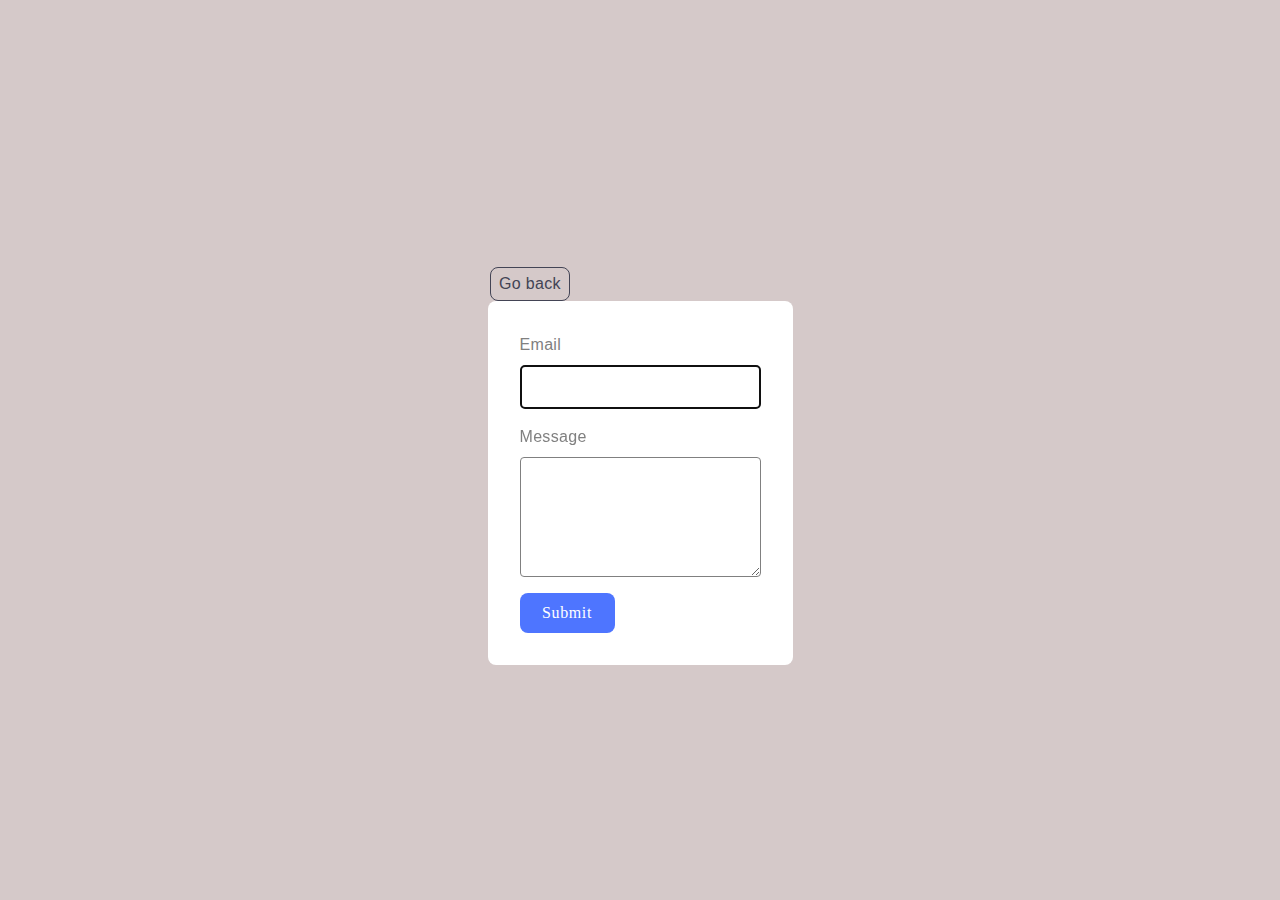
<file: src/2-form.html>
<!DOCTYPE html>
<html lang="en">
  <head>
    <meta charset="UTF-8" />
    <meta name="viewport" content="width=device-width, initial-scale=1.0" />
    <title>Our Form</title>
    <link rel="stylesheet" href="./css/styles.css" />
  </head>
  <body>
    <a class="back-link" href="./index.html">Go back</a>

    <form class="modal-form" autocomplete="off">
      <label>
        Email
        <input type="email" name="email" autofocus />
      </label>
      <label>
        Message
        <textarea name="message" rows="8"></textarea>
      </label>
      <button type="submit">Submit</button>
    </form>
    <script src="./js/2-form.js" type="module"></script>
  </body>
</html>
</file>
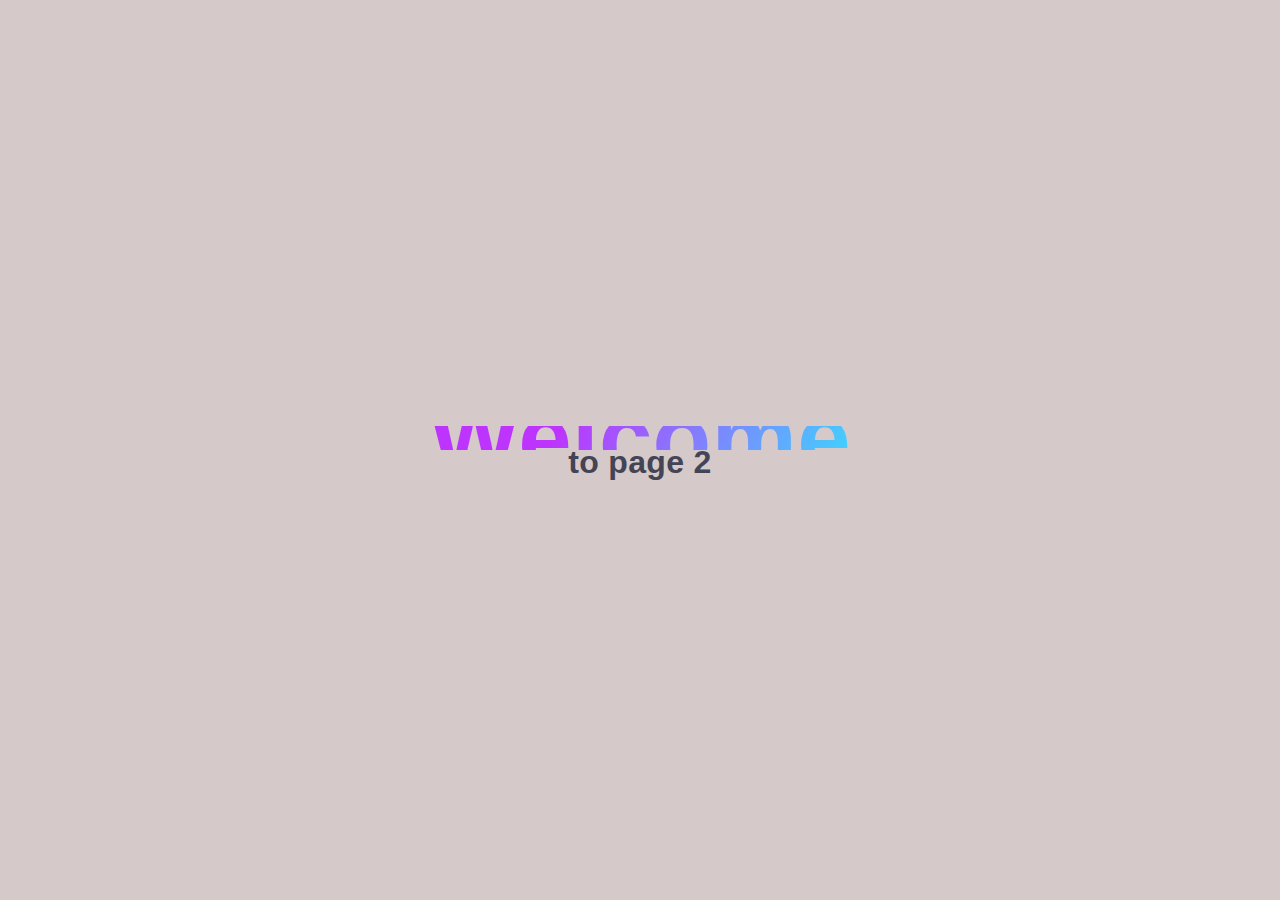
<file: src/page-2.html>
<!DOCTYPE html>
<html lang="en">
  <head>
    <meta charset="UTF-8" />
    <meta http-equiv="X-UA-Compatible" content="IE=edge" />
    <meta name="viewport" content="width=device-width, initial-scale=1.0" />
    <title>Page 2</title>
    <link rel="stylesheet" href="./css/styles.css" />
  </head>
  <body>
    <load
      src="./partials/header.html"
      icon-path="./img/sprite.svg#logo"
      highlight-act="active"
    />

    <main>
      <div class="container">
        <h1 class="main-title">
          <span class="main-title-gradient">Welcome</span> to page 2
        </h1>
        <load src="./partials/back-link.html" />
      </div>
    </main>

    <load src="./partials/footer.html" />
  </body>
</html>
</file>
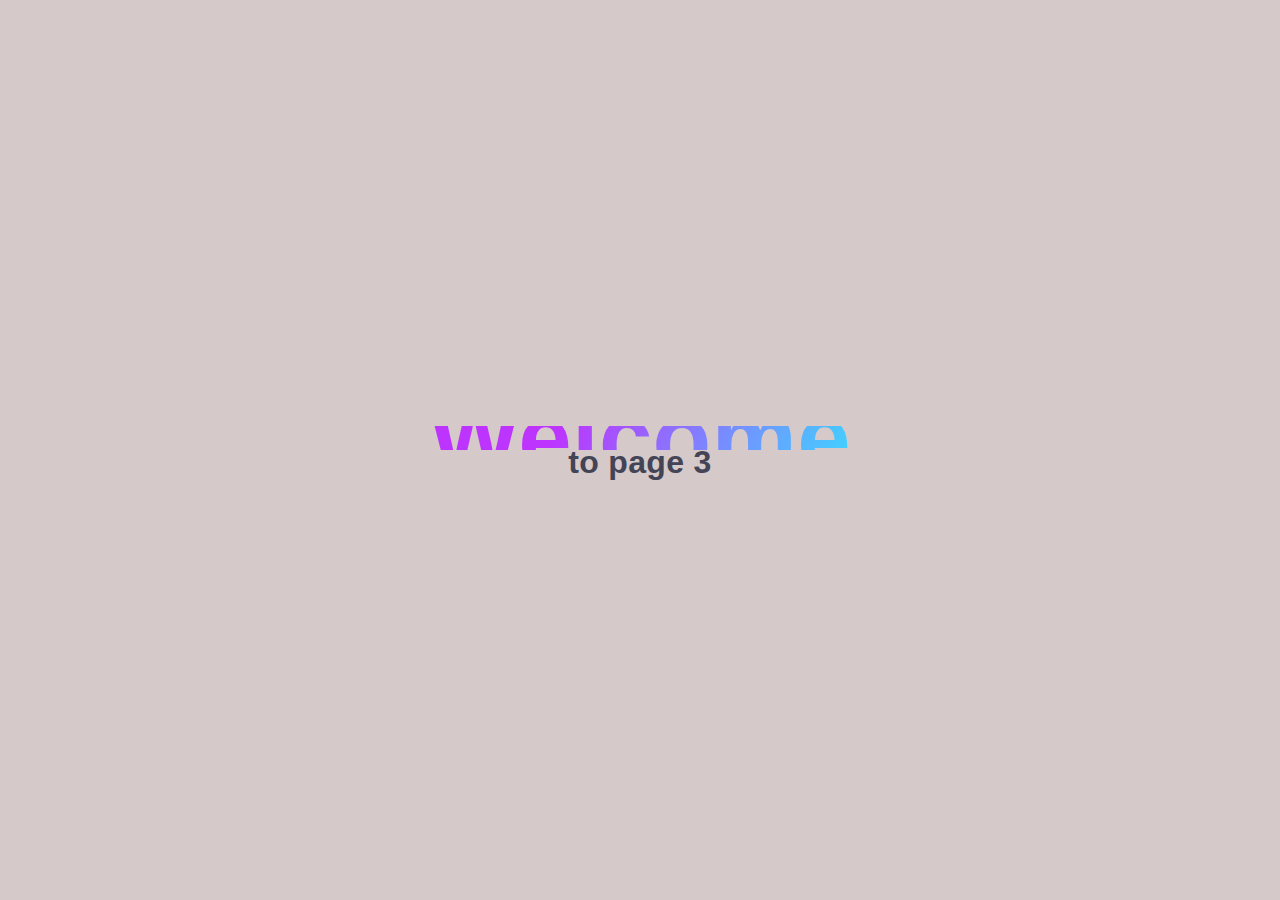
<file: src/page-3.html>
<!DOCTYPE html>
<html lang="en">
  <head>
    <meta charset="UTF-8" />
    <meta http-equiv="X-UA-Compatible" content="IE=edge" />
    <meta name="viewport" content="width=device-width, initial-scale=1.0" />
    <title>Page 3</title>
    <link rel="stylesheet" href="./css/styles.css" />
  </head>
  <body>
    <load
      src="./partials/header.html"
      icon-path="./img/sprite.svg#logo"
      highlight-curr="active"
    />

    <main>
      <div class="container">
        <h1 class="main-title">
          <span class="main-title-gradient">Welcome</span> to page 3
        </h1>
        <load src="./partials/back-link.html" />
      </div>
    </main>

    <load src="./partials/footer.html" />
  </body>
</html>
</file>
<file: src/css/styles.css>
/**
  |============================
  | include css partials with
  | default @import url()
  |============================
*/
/* Common styles */
@import url('./reset.css');
@import url('./base.css');
@import url('./container.css');
@import url('./animations.css');

/* Sections style */
@import url('./header.css');
@import url('./vite-promo.css');
@import url('./badges.css');
@import url('./back-link.css');
@import url('./footer.css');

/* ===Form=== */

body {
  display: flex;
  justify-content: center;
  align-items: center;
  height: 100%;
  margin: auto 0;
  background-color: rgb(213, 201, 201);
}
.back-link {
  margin-right: 220px;
}
form.modal-form {
  max-width: 400px;
  padding: 32px;
  background-color: white;
  border-radius: 8px;
  display: flex;
  flex-direction: column;
  gap: 16px;
}

.modal-form label {
  display: flex;
  flex-direction: column;
  gap: 8px;
  font-size: 16px;
  color: #808080;
}

.modal-form input,
.modal-form textarea {
  width: 100%;
  padding: 12px;
  border: 1px solid #808080;
  border-radius: 4px;
  font-size: 16px;
  box-sizing: border-box;
}

.modal-form input:focus,
.modal-form textarea:focus {
  border-color: #4e75ff;
}

.modal-form textarea {
  height: 120px;
}

.modal-form button {
  font-family: Montserrat;
  font-size: 16px;
  font-weight: 500;
  line-height: 24px;
  letter-spacing: 0.04em;
  text-align: center;
  width: 95px;
  height: 40px;
  padding: 8px 16px;
  background-color: #4e75ff;
  color: #fff;
  border: none;
  border-radius: 8px;
  cursor: pointer;
  transition: background-color 0.3s ease;
}

.modal-form button:hover {
  background-color: #6c8cff;
}

@media (max-width: 400px) {
  .modal-form {
    width: 100%;
    padding: 16px;
  }
}

/* ===/Gallery=== */

* {
  box-sizing: border-box;
}

body {
  font-family: 'Roboto', sans-serif;
  color: #434455;
  background-color: rgb(213, 201, 201);
  font-size: 16px;
  line-height: 24px;
  letter-spacing: 0.02em;
  font-weight: 400;
}

h1,
h2,
h3,
h4,
p {
  margin: 0;
}

img {
  display: block;
  max-width: 100%;
  object-fit: cover;
  object-position: center;
}

.container {
  max-width: 1160px;
  padding: 0 16px;
  margin: 0 auto;
}

.sl-wrapper.simple-lightbox {
  background-color: #2e2f42cc;
}

.gallery {
  display: flex;
  flex-direction: row;
  flex-wrap: wrap;
  gap: 24px;
  list-style: none;
  padding: 0;
}

.gallery > li {
  flex-basis: calc(100% - 48px) / 3;
  max-width: 358px;
}

.gallery > li:hover {
  transform: scale(0.5);
  transition: 3000ms ease;
}
</file>
